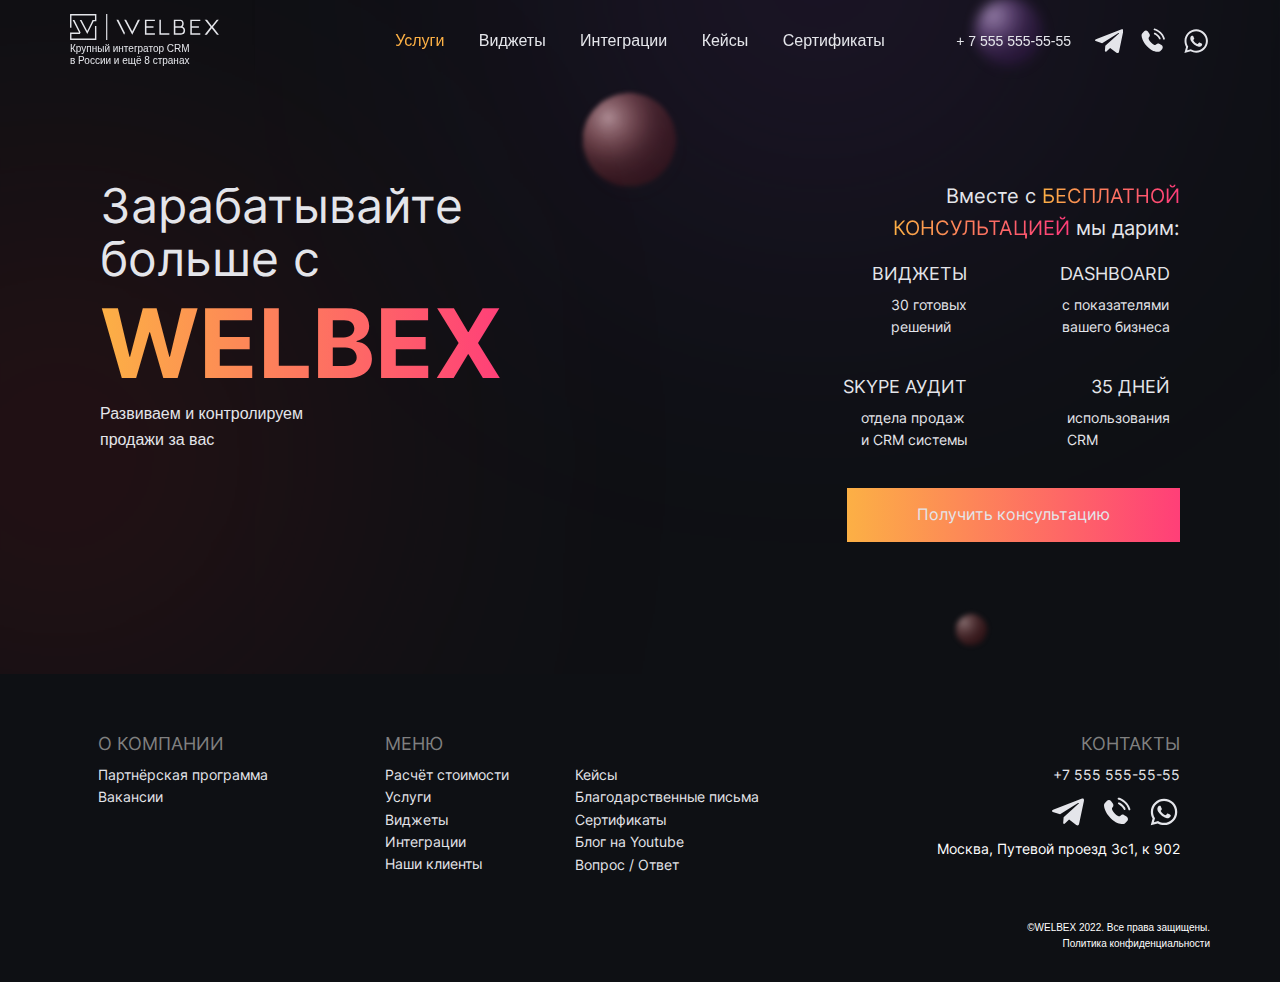
<file: testSite/index.html>
<!DOCTYPE html>
<html style="font-size: 16px;" lang="ru" id="up">
  <head>
    <meta name="viewport" content="width=device-width, initial-scale=1.0">
    <meta charset="utf-8">
    <title>Название сайта</title>

    <!--Подключенные стили-->
    <link rel="stylesheet" href="main_styles.css" media="screen">
    <link rel="stylesheet" href="styles.css" media="screen">

    <!--Отключить индексацию страницы-->
    <meta name="robots" content="noindex">
  </head>

  <body class="u-body u-overlap u-overlap-transparent u-stick-footer u-xl-mode" data-lang="ru">
    <!--Шапка-->
    <header class="u-clearfix u-custom-color-1 u-header u-sticky u-sticky-fc73 u-header" id="sec-fe23">
      <div class="u-clearfix u-sheet u-sheet-1">
        <div class="u-clearfix u-group-elements u-valign-middle-lg u-valign-middle-md u-valign-middle-xl u-valign-top-sm u-valign-top-xs u-group-elements-1">
          <!--Логотип-->
          <a class="u-align-left u-image u-logo u-image-1" data-image-width="140" data-image-height="24">
            <img src="images/logo_welbex.svg" class="u-logo-image u-logo-image-1">
          </a>
          <p class="u-align-left u-custom-font u-font-montserrat u-small-text u-text u-text-custom-color-2 u-text-default u-text-variant u-text-1">Крупный интегратор CRM <br> в Росcии и ещё 8 странах</p>
        </div>
        <nav class="u-align-center-lg u-align-center-xl u-align-right-md u-align-right-sm u-align-right-xs u-menu u-menu-one-level u-menu-open-right u-offcanvas u-menu-1">
          <div class="menu-collapse u-custom-font u-font-montserrat" style="font-size: 0.875rem;">
            <a class="u-button-style u-custom-left-right-menu-spacing u-custom-text-active-color u-custom-text-color u-custom-text-hover-color u-nav-link u-text-custom-color-2" href="#">
              <svg class="u-svg-link" viewBox="0 0 24 24">
                <use xlink:href="#svg-2fb8"></use>
              </svg>
              <svg class="u-svg-content" version="1.1" id="svg-2fb8" viewBox="0 0 16 16" x="0px" y="0px" xmlns:xlink="http://www.w3.org/1999/xlink" xmlns="http://www.w3.org/2000/svg">
                <g>
                  <rect y="1" width="16" height="2"></rect>
                  <rect y="7" width="16" height="2"></rect>
                  <rect y="13" width="16" height="2"></rect>
                </g>
              </svg>
            </a>
          </div>

          <div class="u-custom-menu u-nav-container">
            <!--Меню-->
            <ul class="u-custom-font u-font-montserrat u-nav u-unstyled u-nav-1">
              <li class="u-nav-item">
                <a class="u-button-style u-nav-link u-text-active-custom-color-3 u-text-custom-color-2 u-text-hover-custom-color-3" href="#up" style="padding: 10px 15px;">Услуги</a>
              </li>
              <li class="u-nav-item">
                <a class="u-button-style u-nav-link u-text-active-custom-color-3 u-text-custom-color-2 u-text-hover-custom-color-3" href="#" style="padding: 10px 15px;">Виджеты</a>
              </li>
              <li class="u-nav-item">
                <a class="u-button-style u-nav-link u-text-active-custom-color-3 u-text-custom-color-2 u-text-hover-custom-color-3" href="#" style="padding: 10px 15px;">Интеграции</a>
              </li>
              <li class="u-nav-item">
                <a class="u-button-style u-nav-link u-text-active-custom-color-3 u-text-custom-color-2 u-text-hover-custom-color-3" href="#" style="padding: 10px 15px;">Кейсы</a>
              </li>
              <li class="u-nav-item">
                <a class="u-button-style u-nav-link u-text-active-custom-color-3 u-text-custom-color-2 u-text-hover-custom-color-3" href="#" style="padding: 10px 15px;">Сертификаты</a>
              </li>
            </ul>
          </div>

          <div class="u-custom-menu u-nav-container-collapse">
            <div class="u-black u-container-style u-inner-container-layout u-sidenav">
              <div class="u-inner-container-layout u-sidenav-overflow">
                <div class="u-menu-close"></div>
                <!--Меню (мобильная версия)-->
                <ul class="u-align-center-lg u-align-center-xl u-align-left-md u-align-left-sm u-align-left-xs u-custom-font u-font-montserrat u-nav u-popupmenu-items u-spacing-18 u-text-active-custom-color-3 u-text-custom-color-2 u-text-hover-custom-color-3 u-unstyled u-nav-2">
                  <li class="u-nav-item">
                    <a class="u-button-style u-nav-link" href="#up">Услуги</a>
                  </li>
                  <li class="u-nav-item">
                    <a class="u-button-style u-nav-link" href="#">Виджеты</a>
                  </li>
                  <li class="u-nav-item">
                    <a class="u-button-style u-nav-link" href="#">Интеграции</a>
                  </li>
                  <li class="u-nav-item">
                    <a class="u-button-style u-nav-link" href="#">Кейсы</a>
                  </li>
                  <li class="u-nav-item">
                    <a class="u-button-style u-nav-link" href="#">Сертификаты</a>
                  </li>
                </ul>
              </div>
            </div>
            <div class="u-custom-color-1 u-menu-overlay u-opacity u-opacity-70"></div>
          </div>
        </nav>

        <!--Телефон-->
        <p class="u-align-center-md u-align-center-sm u-align-center-xs u-align-left-lg u-align-left-xl u-custom-font u-font-montserrat u-hidden-md u-hidden-sm u-hidden-xs u-text u-text-custom-color-2 u-text-default u-text-2">
          <a class="u-border-active-palette-2-base u-border-hover-palette-1-base u-border-none u-btn u-button-link u-button-style u-none u-text-active-custom-color-2 u-text-custom-color-2 u-text-hover-custom-color-2 u-btn-1" href="tel:#">+ 7 555 555-55-55</a>
        </p>

        <!--Соц. сети-->
        <div class="u-align-center-md u-align-center-sm u-align-center-xs u-align-right-lg u-align-right-xl u-hidden-md u-hidden-sm u-hidden-xs u-social-icons u-spacing-15 u-social-icons-1">
          <a href="#" class="u-social-url" target="_blank" data-type="Telegram" title="Telegram" href="">
            <span class="u-icon u-social-icon u-social-telegram u-icon-1">
              <svg class="u-svg-link" preserveAspectRatio="xMidYMin slice" viewBox="0 0 30 30">
                <use xlink:href="#svg-1794"></use>
              </svg>
              <svg class="u-svg-content" viewBox="0 0 30 30" id="svg-1794">
                <g>
                  <path d="M27.5646 2.6615L0.985958 12.9638C-0.0836123 13.4436 -0.44537 14.4043 0.727442 14.9258L7.546 17.1039L24.0324 6.86227C24.9326 6.21932 25.8541 6.39076 25.0611 7.09805L10.9015 19.9849L10.4568 25.4385C10.8687 26.2806 11.6231 26.2845 12.1042 25.866L16.0217 22.1401L22.731 27.1901C24.2893 28.1174 25.1372 27.519 25.4725 25.8193L29.8731 4.87383C30.3301 2.78174 29.5509 1.85994 27.5646 2.6615Z" fill="currentColor"></path>
                </g>
                <defs>
                  <clipPath id="clip0_2_8">
                    <rect width="30" height="30" fill="white"></rect>
                  </clipPath>
                </defs>
              </svg>
            </span>
          </a>

          <a href="#" class="u-social-url" target="_blank" data-type="Phone" title="Viber" href="">
            <span class="u-icon u-social-icon u-social-phone u-icon-2">
              <svg class="u-svg-link" preserveAspectRatio="xMidYMin slice" viewBox="0 0 30 30">
                <use xlink:href="#svg-d5f4"></use>
              </svg>
              <svg class="u-svg-content" viewBox="0 0 30 30" id="svg-d5f4">
                <path d="M19.445 18.185L18.8762 18.785C18.8762 18.785 17.5225 20.2088 13.8287 16.32C10.135 12.4313 11.4887 11.0075 11.4887 11.0075L11.8475 10.6288C12.73 9.69875 12.8137 8.20625 12.0425 7.11625L10.4675 4.8875C9.5125 3.5375 7.66875 3.36 6.575 4.51125L4.61375 6.575C4.0725 7.14625 3.71 7.885 3.75375 8.70625C3.86625 10.8063 4.76375 15.3225 9.76875 20.5938C15.0775 26.1813 20.0588 26.4038 22.095 26.2025C22.74 26.14 23.3 25.7913 23.7512 25.3163L25.5262 23.4463C26.7262 22.1838 26.3887 20.0213 24.8537 19.1388L22.4662 17.7638C21.4587 17.185 20.2325 17.355 19.445 18.1838V18.185ZM16.575 2.35C16.6152 2.10463 16.7511 1.88522 16.9528 1.73992C17.1546 1.59463 17.4058 1.53531 17.6512 1.575C17.6825 1.58125 17.785 1.6 17.8387 1.6125C17.945 1.635 18.0937 1.6725 18.2787 1.725C18.65 1.83375 19.1687 2.0125 19.7912 2.2975C21.0362 2.86875 22.6925 3.8675 24.4125 5.58625C26.1325 7.30625 27.1312 8.96375 27.7025 10.2088C27.9875 10.8313 28.165 11.3488 28.2737 11.7213C28.3285 11.9084 28.3757 12.0977 28.415 12.2888L28.4212 12.3275C28.4624 12.575 28.4046 12.8288 28.2603 13.0342C28.1161 13.2395 27.8968 13.3799 27.65 13.425C27.4052 13.4647 27.1547 13.4059 26.9532 13.2614C26.7518 13.1168 26.6158 12.8983 26.575 12.6538C26.5494 12.5156 26.5156 12.3791 26.4737 12.245C26.346 11.8157 26.1873 11.3963 25.9987 10.99C25.5112 9.9275 24.6337 8.46 23.0862 6.9125C21.54 5.365 20.0712 4.48875 19.0087 4.00125C18.6029 3.81278 18.1839 3.65402 17.755 3.52625C17.6235 3.48915 17.4909 3.4558 17.3575 3.42625C17.1117 3.38566 16.8918 3.25005 16.7451 3.04868C16.5985 2.84732 16.5369 2.59637 16.5737 2.35H16.575Z" fill="currentColor"></path>
                <path fill-rule="evenodd" clip-rule="evenodd" d="M16.8575 6.6625C16.8912 6.54405 16.9479 6.4334 17.0244 6.33687C17.1009 6.24034 17.1956 6.15983 17.3032 6.09993C17.4108 6.04003 17.5292 6.00192 17.6515 5.98778C17.7739 5.97363 17.8978 5.98373 18.0162 6.0175L18.02 6.01875L18.0237 6.02L18.0337 6.0225L18.0587 6.03L18.1287 6.055C18.461 6.18298 18.7817 6.33896 19.0875 6.52125C19.6987 6.88375 20.5337 7.48375 21.515 8.46625C22.4962 9.4475 23.0975 10.2825 23.46 10.8938C23.6412 11.2 23.7612 11.4488 23.8387 11.6313C23.8803 11.7267 23.9178 11.8239 23.9512 11.9225L23.9575 11.9475L23.9612 11.9575V11.9613L23.9625 11.9625C23.9625 11.9625 23.9625 11.965 23.0625 12.2225L23.9625 11.965C24.026 12.2015 23.9944 12.4535 23.8745 12.667C23.7546 12.8806 23.5559 13.0387 23.3209 13.1076C23.0859 13.1765 22.8332 13.1508 22.617 13.0358C22.4007 12.9209 22.2381 12.7259 22.1637 12.4925L22.16 12.48C22.0721 12.2623 21.9676 12.0517 21.8475 11.85C21.5675 11.3788 21.0637 10.6663 20.1887 9.79125C19.3137 8.91625 18.6025 8.41375 18.1312 8.135C17.9296 8.01483 17.719 7.91036 17.5012 7.8225L17.4887 7.8175C17.2526 7.74651 17.054 7.58535 16.9358 7.36893C16.8177 7.15252 16.7895 6.89952 16.8575 6.6625Z" fill="currentColor"></path>
              </svg>
            </span>
          </a>

          <a href="#" class="u-social-url" target="_blank" data-type="Whatsapp" title="Whatsapp" href="">
            <span class="u-icon u-social-icon u-social-whatsapp u-icon-3">
              <svg class="u-svg-link" preserveAspectRatio="xMidYMin slice" viewBox="0 0 30 30">
                <use xlink:href="#svg-a562"></use>
              </svg>
              <svg class="u-svg-content" viewBox="0 0 30 30" id="svg-a562">
                <path d="M23.8125 6.1375C22.6665 4.97991 21.3015 4.06208 19.797 3.43756C18.2926 2.81304 16.6789 2.49432 15.05 2.5C8.225 2.5 2.6625 8.0625 2.6625 14.8875C2.6625 17.075 3.2375 19.2 4.3125 21.075L2.5625 27.5L9.125 25.775C10.9375 26.7625 12.975 27.2875 15.05 27.2875C21.875 27.2875 27.4375 21.725 27.4375 14.9C27.4375 11.5875 26.15 8.475 23.8125 6.1375ZM15.05 25.1875C13.2 25.1875 11.3875 24.6875 9.8 23.75L9.425 23.525L5.525 24.55L6.5625 20.75L6.3125 20.3625C5.28468 18.7212 4.73893 16.8241 4.7375 14.8875C4.7375 9.2125 9.3625 4.5875 15.0375 4.5875C17.7875 4.5875 20.375 5.6625 22.3125 7.6125C23.2719 8.56745 24.0321 9.70333 24.5492 10.9543C25.0664 12.2052 25.33 13.5464 25.325 14.9C25.35 20.575 20.725 25.1875 15.05 25.1875ZM20.7 17.4875C20.3875 17.3375 18.8625 16.5875 18.5875 16.475C18.3 16.375 18.1 16.325 17.8875 16.625C17.675 16.9375 17.0875 17.6375 16.9125 17.8375C16.7375 18.05 16.55 18.075 16.2375 17.9125C15.925 17.7625 14.925 17.425 13.75 16.375C12.825 15.55 12.2125 14.5375 12.025 14.225C11.85 13.9125 12 13.75 12.1625 13.5875C12.3 13.45 12.475 13.225 12.625 13.05C12.775 12.875 12.8375 12.7375 12.9375 12.5375C13.0375 12.325 12.9875 12.15 12.9125 12C12.8375 11.85 12.2125 10.325 11.9625 9.7C11.7125 9.1 11.45 9.175 11.2625 9.1625H10.6625C10.45 9.1625 10.125 9.2375 9.8375 9.55C9.5625 9.8625 8.7625 10.6125 8.7625 12.1375C8.7625 13.6625 9.875 15.1375 10.025 15.3375C10.175 15.55 12.2125 18.675 15.3125 20.0125C16.05 20.3375 16.625 20.525 17.075 20.6625C17.8125 20.9 18.4875 20.8625 19.025 20.7875C19.625 20.7 20.8625 20.0375 21.1125 19.3125C21.375 18.5875 21.375 17.975 21.2875 17.8375C21.2 17.7 21.0125 17.6375 20.7 17.4875Z" fill="currentColor"></path>
              </svg>
            </span>
          </a>
        </div>
      </div>
    </header>

    <!--Заголовок-->
    <section class="u-clearfix u-container-align-center u-image u-section-1" id="sec-286b" data-image-width="1140" data-image-height="980">
      <div class="u-clearfix u-sheet u-sheet-1">
        <div class="u-clearfix u-expanded-width u-layout-wrap u-layout-wrap-1">
          <div class="u-gutter-0 u-layout">
            <div class="u-layout-row">
              <div class="u-container-style u-layout-cell u-size-30-md u-size-30-sm u-size-30-xs u-size-36-lg u-size-36-xl u-layout-cell-1">
                <div class="u-container-layout u-container-layout-1">
                  <h1 class="u-align-center-sm u-align-center-xs u-custom-font u-text u-text-custom-color-2 u-text-default u-text-1">Зарабатывайте<br>больше с</h1>
                  <h2 class="u-align-center-sm u-align-center-xs u-custom-font u-subtitle u-text u-text-default u-text-2 test_st_h1">Welbex</h2>
                  <p class="u-align-center-sm u-align-center-xs u-custom-font u-small-text u-text u-text-custom-color-2 u-text-default u-text-variant u-text-3">Развиваем и контролируем <br> продажи за вас
                  </p>
                </div>
              </div>
              <div class="u-container-style u-layout-cell u-size-24-lg u-size-24-xl u-size-30-md u-size-30-sm u-size-30-xs u-layout-cell-2">
                <div class="u-container-layout u-container-layout-2">
                  <p class="u-align-center-sm u-align-center-xs u-align-right-lg u-align-right-md u-align-right-xl u-custom-font u-text u-text-4 u-text-custom-color-2">Вместе с <span class="test_st_p">бесплатной</span> <br> <span class="test_st_p">консультацией</span> мы дарим:</p>
                  <div class="u-align-center-sm u-align-center-xs u-expanded-width-lg u-expanded-width-md u-expanded-width-xl u-list u-list-1">
                    <div class="u-repeater u-repeater-1">
                      <div class="u-container-style u-list-item u-repeater-item">
                        <div class="u-container-layout u-similar-container u-container-layout-3">
                          <h2 class="u-align-center u-text u-text-default u-text-5">Виджеты</h2>
                          <p class="u-align-left u-custom-font u-text u-text-custom-color-2 u-text-default u-text-6">30 готовых <br> решений
                          </p>
                        </div>
                      </div>
                      <div class="u-container-style u-list-item u-repeater-item">
                        <div class="u-container-layout u-similar-container u-container-layout-4">
                          <h2 class="u-align-center-sm u-align-center-xs u-align-right-lg u-align-right-md u-align-right-xl u-text u-text-default u-text-7"> Dashboard</h2>
                          <p class="u-align-left u-custom-font u-text u-text-custom-color-2 u-text-default u-text-8">с показателями <br>вашего бизнеса
                          </p>
                        </div>
                      </div>
                      <div class="u-container-style u-list-item u-repeater-item">
                        <div class="u-container-layout u-similar-container u-container-layout-5">
                          <h2 class="u-align-center-sm u-align-center-xs u-align-right-lg u-align-right-md u-align-right-xl u-text u-text-default u-text-9"> Skype Аудит</h2>
                          <p class="u-align-left u-custom-font u-text u-text-custom-color-2 u-text-default u-text-10">отдела продаж <br> и CRM системы
                          </p>
                        </div>
                      </div>
                      <div class="u-container-style u-list-item u-repeater-item">
                        <div class="u-container-layout u-similar-container u-container-layout-6">
                          <h2 class="u-align-center-sm u-align-center-xs u-align-right-lg u-align-right-md u-align-right-xl u-text u-text-default u-text-11">35 дней</h2>
                          <p class="u-align-left u-custom-font u-text u-text-custom-color-2 u-text-default u-text-12">использования <br> CRM
                          </p>
                        </div>
                      </div>
                    </div>
                  </div>
                  <a href="#sec-0be7" class="u-align-center-sm u-align-center-xs u-align-right-lg u-align-right-md u-align-right-xl u-border-none u-btn u-button-style u-custom-font u-dialog-link u-gradient u-hover-feature u-none u-text-active-custom-color-2 u-text-custom-color-2 u-text-hover-custom-color-2 u-btn-1">Получить консультацию</a>
                </div>
              </div>
            </div>
          </div>
        </div>
      </div>
    </section>

    <!--Подвал-->
    <footer class="u-align-center u-clearfix u-custom-color-1 u-footer u-footer" id="sec-8dcb">
      <div class="u-clearfix u-sheet u-sheet-1">
        <div class="u-clearfix u-expanded-width u-layout-custom-sm u-layout-custom-xs u-layout-wrap u-layout-wrap-1">
          <div class="u-layout">
            <div class="u-layout-row">
              <div class="u-container-style u-layout-cell u-size-15-lg u-size-15-xl u-size-20-md u-size-20-sm u-size-60-xs u-layout-cell-1">
                <div class="u-container-layout u-container-layout-1">
                  <h2 class="u-custom-font u-text u-text-grey-50 u-text-1">О компании</h2>
                  <p class="u-custom-font u-small-text u-text u-text-variant u-text-2">
                    <a class="u-border-active-custom-color-2 u-border-hover-custom-color-2 u-border-none u-btn u-button-link u-button-style u-custom-font u-none u-text-active-custom-color-2 u-text-custom-color-2 u-text-hover-custom-color-2 u-btn-1" data-href="#"> Партнёрская программа </a>
                  </p>
                  <p class="u-custom-font u-text u-text-3">
                    <a class="u-border-active-custom-color-2 u-border-hover-custom-color-2 u-btn u-button-link u-button-style u-custom-font u-none u-text-active-custom-color-2 u-text-custom-color-2 u-text-hover-custom-color-2 u-btn-2" data-href="#" data-animation-name="" data-animation-duration="0" data-animation-delay="0" data-animation-direction=""> Вакансии</a>
                  </p>
                </div>
              </div>
              <div class="u-container-style u-layout-cell u-size-10-xl u-size-11-lg u-size-16-md u-size-20-sm u-size-60-xs u-layout-cell-2">
                <div class="u-container-layout u-container-layout-2">
                  <h2 class="u-text u-text-default u-text-grey-50 u-text-4">Меню</h2>
                  <p class="u-custom-font u-small-text u-text u-text-default u-text-variant u-text-5">
                    <a class="u-border-active-custom-color-2 u-border-hover-custom-color-2 u-btn u-button-link u-button-style u-none u-text-active-custom-color-2 u-text-custom-color-2 u-text-hover-custom-color-2 u-btn-3" data-href="#" data-animation-name="" data-animation-duration="0" data-animation-delay="0" data-animation-direction=""> Расчёт стоимости</a>
                  </p>
                  <p class="u-custom-font u-small-text u-text u-text-default u-text-variant u-text-6">
                    <a class="u-border-active-custom-color-2 u-border-hover-custom-color-2 u-btn u-button-link u-button-style u-none u-text-active-custom-color-2 u-text-custom-color-2 u-text-hover-custom-color-2 u-btn-4" data-href="#" data-animation-name="" data-animation-duration="0" data-animation-delay="0" data-animation-direction=""> Услуги</a>
                  </p>
                  <p class="u-custom-font u-small-text u-text u-text-default u-text-variant u-text-7">
                    <a class="u-border-active-custom-color-2 u-border-hover-custom-color-2 u-btn u-button-link u-button-style u-none u-text-active-custom-color-2 u-text-custom-color-2 u-text-hover-custom-color-2 u-btn-5" data-href="#" data-animation-name="" data-animation-duration="0" data-animation-delay="0" data-animation-direction=""> Виджеты</a>
                  </p>
                  <p class="u-custom-font u-small-text u-text u-text-default u-text-variant u-text-8">
                    <a class="u-border-active-custom-color-2 u-border-hover-custom-color-2 u-btn u-button-link u-button-style u-none u-text-active-custom-color-2 u-text-custom-color-2 u-text-hover-custom-color-2 u-btn-6" data-href="#" data-animation-name="" data-animation-duration="0" data-animation-delay="0" data-animation-direction=""> Интеграции</a>
                  </p>
                  <p class="u-custom-font u-small-text u-text u-text-default u-text-variant u-text-9">
                    <a class="u-border-active-custom-color-2 u-border-hover-custom-color-2 u-btn u-button-link u-button-style u-none u-text-active-custom-color-2 u-text-custom-color-2 u-text-hover-custom-color-2 u-btn-7" data-href="#" data-animation-name="" data-animation-duration="0" data-animation-delay="0" data-animation-direction=""> Наши клиенты</a>
                  </p>
                </div>
              </div>
              <div class="u-container-style u-layout-cell u-size-13-lg u-size-14-xl u-size-20-sm u-size-24-md u-size-60-xs u-layout-cell-3">
                <div class="u-container-layout u-valign-top-xs u-container-layout-3">
                  <p class="u-custom-font u-small-text u-text u-text-default u-text-variant u-text-10">
                    <a class="u-border-active-custom-color-2 u-border-hover-custom-color-2 u-btn u-button-link u-button-style u-none u-text-active-custom-color-2 u-text-custom-color-2 u-text-hover-custom-color-2 u-btn-8" data-href="#" data-animation-name="" data-animation-duration="0" data-animation-delay="0" data-animation-direction=""> Кейсы</a>
                  </p>
                  <p class="u-custom-font u-small-text u-text u-text-default u-text-variant u-text-11">
                    <a class="u-border-active-custom-color-2 u-border-hover-custom-color-2 u-btn u-button-link u-button-style u-none u-text-active-custom-color-2 u-text-custom-color-2 u-text-hover-custom-color-2 u-btn-9" data-href="#" data-animation-name="" data-animation-duration="0" data-animation-delay="0" data-animation-direction=""> Благодарственные письма</a>
                  </p>
                  <p class="u-custom-font u-small-text u-text u-text-default u-text-variant u-text-12">
                    <a class="u-border-active-custom-color-2 u-border-hover-custom-color-2 u-btn u-button-link u-button-style u-none u-text-active-custom-color-2 u-text-custom-color-2 u-text-hover-custom-color-2 u-btn-10" data-href="#" data-animation-name="" data-animation-duration="0" data-animation-delay="0" data-animation-direction=""> Сертификаты</a>
                  </p>
                  <p class="u-custom-font u-small-text u-text u-text-default u-text-variant u-text-13">
                    <a class="u-border-active-custom-color-2 u-border-hover-custom-color-2 u-btn u-button-link u-button-style u-none u-text-active-custom-color-2 u-text-custom-color-2 u-text-hover-custom-color-2 u-btn-11" data-href="#" data-animation-name="" data-animation-duration="0" data-animation-delay="0" data-animation-direction=""> Блог на Youtube</a>
                  </p>
                  <p class="u-custom-font u-small-text u-text u-text-default u-text-variant u-text-14">
                    <a class="u-border-active-custom-color-2 u-border-hover-custom-color-2 u-btn u-button-link u-button-style u-none u-text-active-custom-color-2 u-text-custom-color-2 u-text-hover-custom-color-2 u-btn-12" data-href="#" data-animation-name="" data-animation-duration="0" data-animation-delay="0" data-animation-direction=""> Вопрос / Ответ</a>
                  </p>
                </div>
              </div>
              <div class="u-container-align-center-md u-container-align-center-sm u-container-align-center-xs u-container-style u-layout-cell u-size-21-lg u-size-21-xl u-size-60-md u-size-60-sm u-size-60-xs u-layout-cell-4">
                <div class="u-container-layout u-valign-top-sm u-valign-top-xs u-container-layout-4">
                  <h2 class="u-align-center-md u-align-center-sm u-align-center-xs u-align-right-lg u-align-right-xl u-text u-text-default u-text-grey-50 u-text-15">Контакты</h2>
                  <p class="u-align-center-md u-align-center-sm u-align-center-xs u-align-right-lg u-align-right-xl u-custom-font u-small-text u-text u-text-default u-text-variant u-text-16">
                    <a class="u-border-active-custom-color-2 u-border-hover-custom-color-2 u-btn u-button-link u-button-style u-none u-text-active-custom-color-2 u-text-custom-color-2 u-text-hover-custom-color-2 u-btn-13" href="tel:#" data-animation-name="" data-animation-duration="0" data-animation-delay="0" data-animation-direction=""> +7&nbsp;555&nbsp;555-55-55</a>
                  </p>
                  <div class="u-align-left-md u-align-left-sm u-align-left-xs u-align-right-lg u-align-right-xl u-social-icons u-spacing-16 u-social-icons-1">
                    <a class="u-social-url" target="_blank" data-type="Telegram" title="Telegram" href="">
                      <span class="u-icon u-social-icon u-social-telegram u-icon-1">
                        <svg class="u-svg-link" preserveAspectRatio="xMidYMin slice" viewBox="0 0 30 30">
                          <use xlink:href="#svg-78c7"></use>
                        </svg>
                        <svg class="u-svg-content" viewBox="0 0 30 30" id="svg-78c7">
                          <g>
                            <path d="M27.5646 2.6615L0.985958 12.9638C-0.0836123 13.4436 -0.44537 14.4043 0.727442 14.9258L7.546 17.1039L24.0324 6.86227C24.9326 6.21932 25.8541 6.39076 25.0611 7.09805L10.9015 19.9849L10.4568 25.4385C10.8687 26.2806 11.6231 26.2845 12.1042 25.866L16.0217 22.1401L22.731 27.1901C24.2893 28.1174 25.1372 27.519 25.4725 25.8193L29.8731 4.87383C30.3301 2.78174 29.5509 1.85994 27.5646 2.6615Z" fill="currentColor"></path>
                          </g>
                          <defs>
                            <clipPath id="clip0_2_8">
                              <rect width="30" height="30" fill="white"></rect>
                            </clipPath>
                          </defs>
                        </svg>
                      </span>
                    </a>
                    <a class="u-social-url" target="_blank" data-type="Viber" title="Viber" href="">
                      <span class="u-icon u-social-icon u-social-viber u-icon-2">
                        <svg class="u-svg-link" preserveAspectRatio="xMidYMin slice" viewBox="0 0 30 30">
                          <use xlink:href="#svg-636e"></use>
                        </svg>
                        <svg class="u-svg-content" viewBox="0 0 30 30" id="svg-636e">
                          <path d="M19.445 18.185L18.8762 18.785C18.8762 18.785 17.5225 20.2088 13.8287 16.32C10.135 12.4313 11.4887 11.0075 11.4887 11.0075L11.8475 10.6288C12.73 9.69875 12.8137 8.20625 12.0425 7.11625L10.4675 4.8875C9.5125 3.5375 7.66875 3.36 6.575 4.51125L4.61375 6.575C4.0725 7.14625 3.71 7.885 3.75375 8.70625C3.86625 10.8063 4.76375 15.3225 9.76875 20.5938C15.0775 26.1813 20.0588 26.4038 22.095 26.2025C22.74 26.14 23.3 25.7913 23.7512 25.3163L25.5262 23.4463C26.7262 22.1838 26.3887 20.0213 24.8537 19.1388L22.4662 17.7638C21.4587 17.185 20.2325 17.355 19.445 18.1838V18.185ZM16.575 2.35C16.6152 2.10463 16.7511 1.88522 16.9528 1.73992C17.1546 1.59463 17.4058 1.53531 17.6512 1.575C17.6825 1.58125 17.785 1.6 17.8387 1.6125C17.945 1.635 18.0937 1.6725 18.2787 1.725C18.65 1.83375 19.1687 2.0125 19.7912 2.2975C21.0362 2.86875 22.6925 3.8675 24.4125 5.58625C26.1325 7.30625 27.1312 8.96375 27.7025 10.2088C27.9875 10.8313 28.165 11.3488 28.2737 11.7213C28.3285 11.9084 28.3757 12.0977 28.415 12.2888L28.4212 12.3275C28.4624 12.575 28.4046 12.8288 28.2603 13.0342C28.1161 13.2395 27.8968 13.3799 27.65 13.425C27.4052 13.4647 27.1547 13.4059 26.9532 13.2614C26.7518 13.1168 26.6158 12.8983 26.575 12.6538C26.5494 12.5156 26.5156 12.3791 26.4737 12.245C26.346 11.8157 26.1873 11.3963 25.9987 10.99C25.5112 9.9275 24.6337 8.46 23.0862 6.9125C21.54 5.365 20.0712 4.48875 19.0087 4.00125C18.6029 3.81278 18.1839 3.65402 17.755 3.52625C17.6235 3.48915 17.4909 3.4558 17.3575 3.42625C17.1117 3.38566 16.8918 3.25005 16.7451 3.04868C16.5985 2.84732 16.5369 2.59637 16.5737 2.35H16.575Z" fill="currentColor"></path>
                          <path fill-rule="evenodd" clip-rule="evenodd" d="M16.8575 6.6625C16.8912 6.54405 16.9479 6.4334 17.0244 6.33687C17.1009 6.24034 17.1956 6.15983 17.3032 6.09993C17.4108 6.04003 17.5292 6.00192 17.6515 5.98778C17.7739 5.97363 17.8978 5.98373 18.0162 6.0175L18.02 6.01875L18.0237 6.02L18.0337 6.0225L18.0587 6.03L18.1287 6.055C18.461 6.18298 18.7817 6.33896 19.0875 6.52125C19.6987 6.88375 20.5337 7.48375 21.515 8.46625C22.4962 9.4475 23.0975 10.2825 23.46 10.8938C23.6412 11.2 23.7612 11.4488 23.8387 11.6313C23.8803 11.7267 23.9178 11.8239 23.9512 11.9225L23.9575 11.9475L23.9612 11.9575V11.9613L23.9625 11.9625C23.9625 11.9625 23.9625 11.965 23.0625 12.2225L23.9625 11.965C24.026 12.2015 23.9944 12.4535 23.8745 12.667C23.7546 12.8806 23.5559 13.0387 23.3209 13.1076C23.0859 13.1765 22.8332 13.1508 22.617 13.0358C22.4007 12.9209 22.2381 12.7259 22.1637 12.4925L22.16 12.48C22.0721 12.2623 21.9676 12.0517 21.8475 11.85C21.5675 11.3788 21.0637 10.6663 20.1887 9.79125C19.3137 8.91625 18.6025 8.41375 18.1312 8.135C17.9296 8.01483 17.719 7.91036 17.5012 7.8225L17.4887 7.8175C17.2526 7.74651 17.054 7.58535 16.9358 7.36893C16.8177 7.15252 16.7895 6.89952 16.8575 6.6625Z" fill="currentColor"></path>
                        </svg>
                      </span>
                    </a>
                    <a class="u-social-url" target="_blank" data-type="Whatsapp" title="Whatsapp" href="">
                      <span class="u-icon u-social-icon u-social-whatsapp u-icon-3">
                        <svg class="u-svg-link" preserveAspectRatio="xMidYMin slice" viewBox="0 0 30 30">
                          <use xlink:href="#svg-b909"></use>
                        </svg>
                        <svg class="u-svg-content" viewBox="0 0 30 30" id="svg-b909">
                          <path d="M23.8125 6.1375C22.6665 4.97991 21.3015 4.06208 19.797 3.43756C18.2926 2.81304 16.6789 2.49432 15.05 2.5C8.225 2.5 2.6625 8.0625 2.6625 14.8875C2.6625 17.075 3.2375 19.2 4.3125 21.075L2.5625 27.5L9.125 25.775C10.9375 26.7625 12.975 27.2875 15.05 27.2875C21.875 27.2875 27.4375 21.725 27.4375 14.9C27.4375 11.5875 26.15 8.475 23.8125 6.1375ZM15.05 25.1875C13.2 25.1875 11.3875 24.6875 9.8 23.75L9.425 23.525L5.525 24.55L6.5625 20.75L6.3125 20.3625C5.28468 18.7212 4.73893 16.8241 4.7375 14.8875C4.7375 9.2125 9.3625 4.5875 15.0375 4.5875C17.7875 4.5875 20.375 5.6625 22.3125 7.6125C23.2719 8.56745 24.0321 9.70333 24.5492 10.9543C25.0664 12.2052 25.33 13.5464 25.325 14.9C25.35 20.575 20.725 25.1875 15.05 25.1875ZM20.7 17.4875C20.3875 17.3375 18.8625 16.5875 18.5875 16.475C18.3 16.375 18.1 16.325 17.8875 16.625C17.675 16.9375 17.0875 17.6375 16.9125 17.8375C16.7375 18.05 16.55 18.075 16.2375 17.9125C15.925 17.7625 14.925 17.425 13.75 16.375C12.825 15.55 12.2125 14.5375 12.025 14.225C11.85 13.9125 12 13.75 12.1625 13.5875C12.3 13.45 12.475 13.225 12.625 13.05C12.775 12.875 12.8375 12.7375 12.9375 12.5375C13.0375 12.325 12.9875 12.15 12.9125 12C12.8375 11.85 12.2125 10.325 11.9625 9.7C11.7125 9.1 11.45 9.175 11.2625 9.1625H10.6625C10.45 9.1625 10.125 9.2375 9.8375 9.55C9.5625 9.8625 8.7625 10.6125 8.7625 12.1375C8.7625 13.6625 9.875 15.1375 10.025 15.3375C10.175 15.55 12.2125 18.675 15.3125 20.0125C16.05 20.3375 16.625 20.525 17.075 20.6625C17.8125 20.9 18.4875 20.8625 19.025 20.7875C19.625 20.7 20.8625 20.0375 21.1125 19.3125C21.375 18.5875 21.375 17.975 21.2875 17.8375C21.2 17.7 21.0125 17.6375 20.7 17.4875Z" fill="currentColor"></path>
                        </svg>
                      </span>
                    </a>
                  </div>
                  <p class="u-align-center-md u-align-center-sm u-align-center-xs u-align-right-lg u-align-right-xl u-custom-font u-small-text u-text u-text-default u-text-variant u-text-17"> Москва, Путевой проезд 3с1, к 902</p>
                </div>
              </div>
            </div>
          </div>
        </div>
        <p class="u-align-center-md u-align-center-sm u-align-center-xs u-align-right-lg u-align-right-xl u-small-text u-text u-text-default u-text-variant u-text-18"> ©WELBEX 2022. Все права защищены.<br>Политика конфиденциальности<br>
        </p>
      </div>
    </footer>

    <!--Модальное окно-->
    <section class="u-black u-clearfix u-container-style u-dialog-block u-opacity u-opacity-70 u-valign-middle u-dialog-section-4" id="sec-0be7">
      <div class="u-align-center u-container-style u-dialog u-white u-dialog-1">
        <div class="u-container-layout u-container-layout-1">
          <div class="u-align-center u-form u-form-1">
            <form class="u-clearfix u-form-spacing-10 u-form-vertical u-inner-form" style="padding: 10px;" id="mailform">
              <div class="u-form-group u-form-name">
                <label for="name-ce07" class="u-custom-font u-label u-label-1"><span class="test_st_p">Имя</span></label>
                <input type="text" placeholder="Введите Ваше имя" id="name" name="name" class="u-border-custom-color-1 u-custom-font u-input u-input-rectangle u-input-1" autocomplete="no">
              </div>
              <div class="u-form-email u-form-group">
                <label for="email-ce07" class="u-custom-font u-label u-label-2"><span class="test_st_p">Эл. почта</span></label>
                <input type="email" placeholder="Введите Ваш email адрес" id="email" name="email" class="u-border-custom-color-1 u-custom-font u-input u-input-rectangle u-input-2" autocomplete="no">
              </div>
              <div class="u-form-group u-form-phone u-form-group-3">
                <label for="phone-60fb" class="u-custom-font u-label u-label-3"><span class="test_st_p">Телефон</span></label>
                <input type="tel" placeholder="Введите Ваш телефон" id="phone" name="phone" class="u-border-custom-color-1 u-custom-font u-input u-input-rectangle u-input-3" autocomplete="no">
              </div>
              <p class="u-custom-font u-form-group u-form-text u-text u-text-black u-text-1">Нажимая на кнопку <b>«Отправить»</b>, вы соглашаетесь с Политикой обработки персональных данных.</p>
              <div class="u-align-center u-form-group u-form-submit">
                <button type="button" class="button_st" id="sendmail">Отправить</button>
              </div>
              <p class="u-align-center u-custom-font u-form-group u-form-text u-text u-text-custom-color-4 u-text-2" id="errormess"></p>
              <!--<div class="u-form-send-message u-form-send-success"></div>
              <div class="u-form-send-error u-form-send-message"> Отправка не удалась. Пожалуйста, исправьте ошибки и попробуйте еще раз. </div>
              <input type="hidden" value="" name="recaptchaResponse">
              <input type="hidden" name="formServices" value="d5f2d1793c3304d8537ea70668e843a3">-->
            </form>
          </div>
        </div>
        <button class="u-dialog-close-button u-icon u-text-custom-color-3 u-icon-1"><svg class="u-svg-link" preserveAspectRatio="xMidYMin slice" viewBox="0 0 16 16" style=""><use xlink:href="#svg-efe9"></use></svg><svg xmlns="http://www.w3.org/2000/svg" xmlns:xlink="http://www.w3.org/1999/xlink" version="1.1" xml:space="preserve" class="u-svg-content" viewBox="0 0 16 16" x="0px" y="0px" id="svg-efe9"><rect x="7" y="0" transform="matrix(0.7071 -0.7071 0.7071 0.7071 -3.3138 8.0002)" width="2" height="16"></rect><rect x="0" y="7" transform="matrix(0.7071 -0.7071 0.7071 0.7071 -3.3138 8.0002)" width="16" height="2"></rect></svg></button>
      </div>
    </section>

    <!--Подключенные скрипты-->
    <script src="https://ajax.googleapis.com/ajax/libs/jquery/3.6.4/jquery.min.js"></script>
    <script src="js/form_mail.js"></script>
    <script class="u-script" type="text/javascript" src="js/jquery-1.9.1.min.js" defer=""></script>
    <script class="u-script" type="text/javascript" src="js/main_scripts.js" defer=""></script>
  </body>
</html>
</file>
